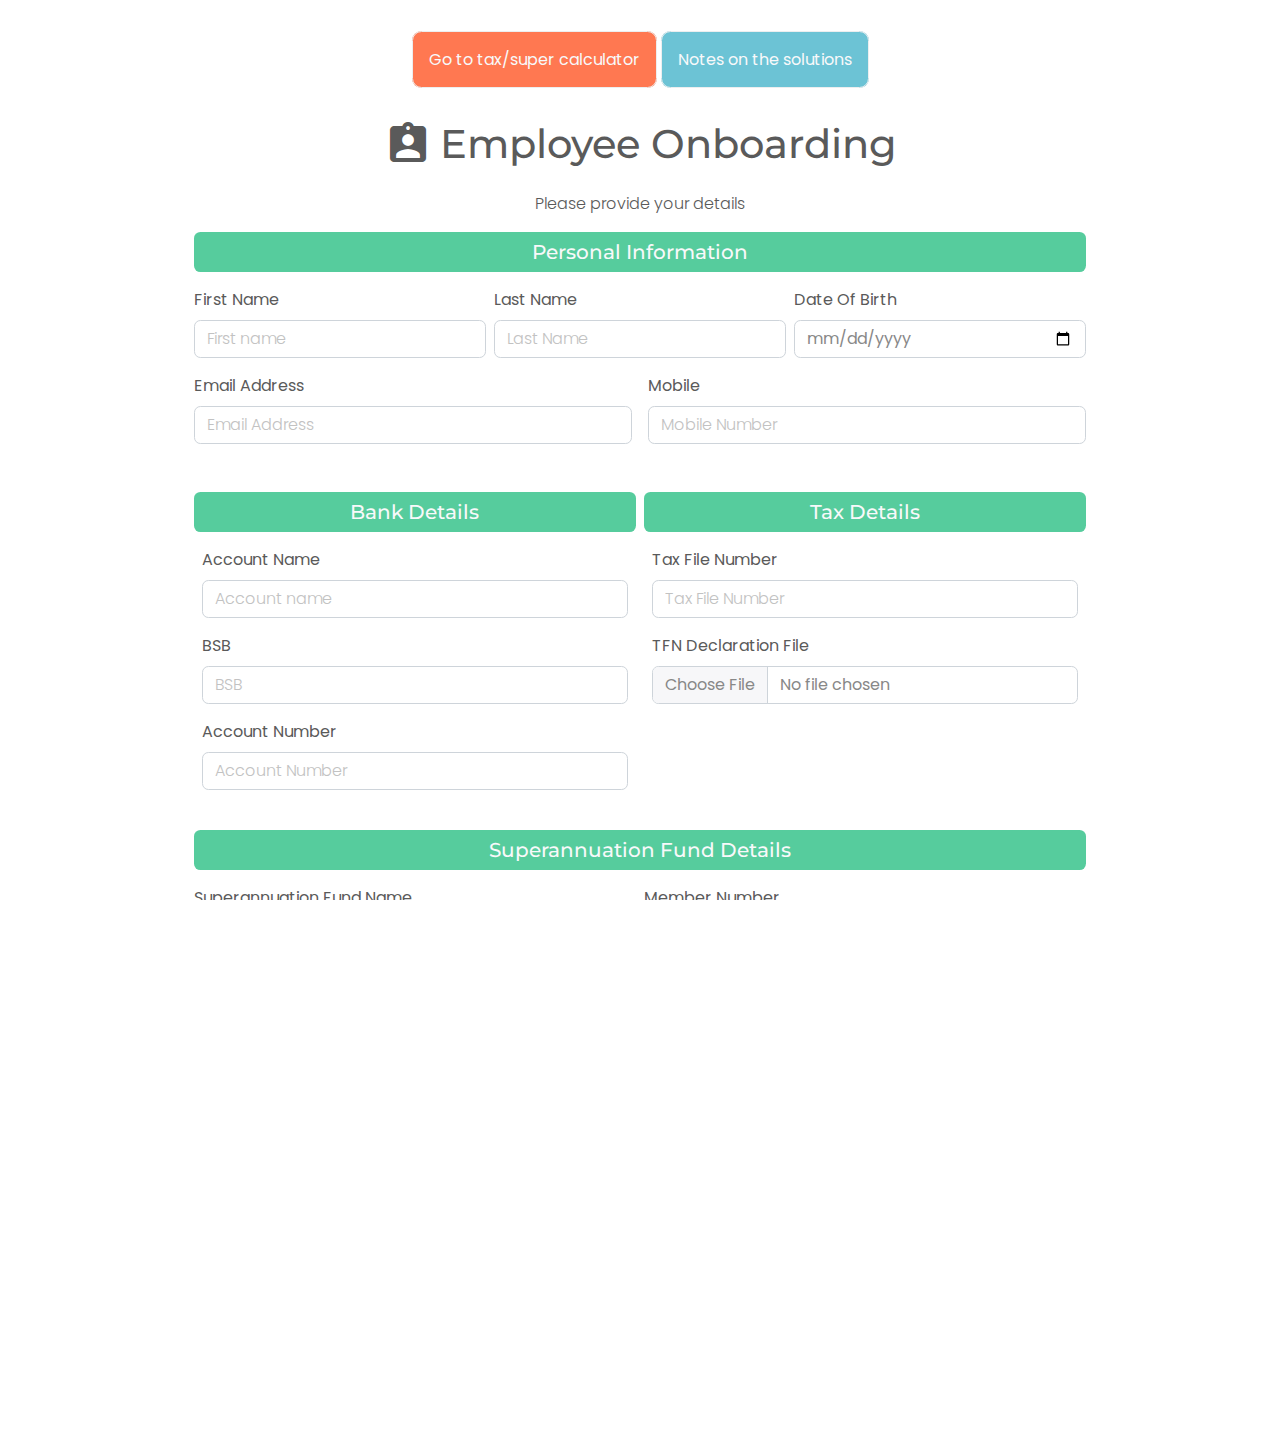
<file: index.html>
<!DOCTYPE html>
<html lang="en">
<head>
  <meta charset="UTF-8">
  <meta http-equiv="X-UA-Compatible" content="IE=edge">
  <meta name="viewport" content="width=device-width, initial-scale=1.0">
  <link rel="stylesheet" href="./css/bootstrap.min.css" />
  <link rel="stylesheet" href="./css/custom.css" />
  <link rel="stylesheet" href="https://fonts.googleapis.com/icon?family=Material+Icons" />
  <title>Sample Onboarding Form</title>
</head>
<body>
  <div class="container pb-5">
    <div class="text-center my-5">
        <a href="./tax-super.html" class="link-light text-decoration-none bg-danger p-3 border rounded-3"><strong>Go to tax/super calculator</strong></a>
        <a href="./notes.html" class="link-light text-decoration-none bg-info p-3 border rounded-3"><strong>Notes on the solutions</strong></a>
    </div>

    <div class="title-block my-3">
      <div class="d-flex align-items-center">
        <span class="material-icons-outlined me-2">assignment_ind</span>
        <h1 class="title d-inline-block">Employee Onboarding</h1>
      </div>
      <p class="title-secondary mt-4">Please provide your details</p>
    </div>

    <div class="form-block my-3 mx-auto">

      <!-- Personal Information -->
      <div class="mb-5">
        <div class="mb-3 bg-success py-2 px-2 rounded-2">
          <h5 class="text-light text-center">Personal Information</h5>
        </div>


        <div class="d-flex justify-content-evenly mb-3">
          <div class="w-100">
            <label for="firstname" class="form-label"><strong>First Name</strong></label>
            <input type="text" class="form-control" placeholder="First name" />
          </div>
          <div class="mx-2 w-100">
            <label for="lastname" class="form-label"><strong>Last Name</strong></label>
            <input type="text" class="form-control" placeholder="Last Name" />
          </div>

          <div class="w-100">
            <label for="dob" class="form-label"><strong>Date Of Birth</strong></label>
            <input type="date" class="form-control" />
          </div>
        </div>

        <div class="d-flex justify-content-evenly">
          <div class="me-2 w-100">
            <label for="email" class="form-label"><strong>Email Address</strong></label>
            <input type="email" class="form-control" placeholder="Email Address" />
          </div>
          <div class="ms-2 w-100">
            <label for="mobile" class="form-label"><strong>Mobile</strong></label>
            <input type="tel" class="form-control" pattern="[0-9]{3}-[0-9]{2}-[0-9]{3}" placeholder="Mobile Number"/>
          </div>
        </div>
      </div>


      <div class="d-flex justify-content-evenly">
        <!-- Bank Details -->
        <div class="mb-4 w-100 me-1">
          <div class="mb-3 bg-success py-2 px-2 rounded-2">
            <h5 class="text-light text-center">Bank Details</h5>
          </div>
          <div class="mx-2 my-3">
            <label for="account-name" class="form-label"><strong>Account Name</strong></label>
            <input type="text" class="form-control" placeholder="Account name" />
          </div>
          <div class="mx-2 my-3">
            <label for="bsb" class="form-label"><strong>BSB</strong></label>
            <input type="text" class="form-control" placeholder="BSB" />
          </div>
          <div class="mx-2 my-3">
            <label for="account-number" class="form-label"><strong>Account Number</strong></label>
            <input type="text" class="form-control" placeholder="Account Number" />
          </div>
        </div>

        <!-- Tax Details -->
        <div class="mb-5 w-100 ms-1">
          <div class="mb-3 bg-success py-2 px-2 rounded-2">
            <h5 class="text-light text-center">Tax Details</h5>
          </div>
          <div class="mx-2">
            <label for="tax-number" class="form-label"><strong>Tax File Number</strong></label>
            <input type="text" class="form-control" placeholder="Tax File Number">
          </div>
          <div class="mx-2 my-3">
            <label for="tfn-document" class="form-label"><strong>TFN Declaration File</strong></label>
            <input class="form-control" type="file" id="formFile">
          </div>
        </div>
      </div>


        <!-- Superannuation Details -->
        <div class="mb-3">
          <div class="mb-3 bg-success py-2 px-2 rounded-2">
            <h5 class="text-light text-center">Superannuation Fund Details</h5>
          </div>

          <div class="d-flex justify-content-evenly">
            <div class="mb-5 w-100 me-1">
              <label for="super-name" class="form-label"><strong>Superannuation Fund Name</strong></label>
              <input type="text" class="form-control" placeholder="Superannuation Fund Name">
            </div>
            <div class="mb-5 w-100 ms-1">
              <label for="super-number" class="form-label"><strong>Member Number</strong></label>
              <input type="text" class="form-control" placeholder="Member number" />
            </div>
          </div>
        </div>


        <!-- Emergency Contact -->
        <div class="mb-3">
          <div class="mb-3 bg-success py-2 px-2 rounded-2">
            <h5 class="text-light text-center">Emergency Contact</h5>
          </div>

          <div class="d-flex justify-content-evenly">
            <div class="mb-5 w-100 me-1">
              <label for="contact-name" class="form-label"><strong>Contact Name</strong></label>
              <input type="text" class="form-control" placeholder="Contact Name">
            </div>
            <div class="mb-5 w-100 ms-1">
              <label for="address" class="form-label"><strong>Address</strong></label>
              <input type="text" class="form-control" placeholder="Address" />
            </div>
          </div>

          <div class="d-flex justify-content-evenly">
            <div class="mb-5 w-100 me-1">
              <label for="emergency-number" class="form-label"><strong>Contact Number</strong></label>
              <input type="tel" class="form-control" placeholder="Contact Number">
            </div>
            <div class="mb-5 w-100 ms-1">
              <label for="relationship" class="form-label"><strong>Relationship</strong></label>
              <input type="text" class="form-control" placeholder="relationship" />
            </div>
          </div>
        </div>

        <div class="text-center">
          <button type="button" class="btn btn-secondary btn-lg mt-3 px-5">
            Submit
          </button>
        </div>

    </div>


  </div>
</body>
</html>
</file>
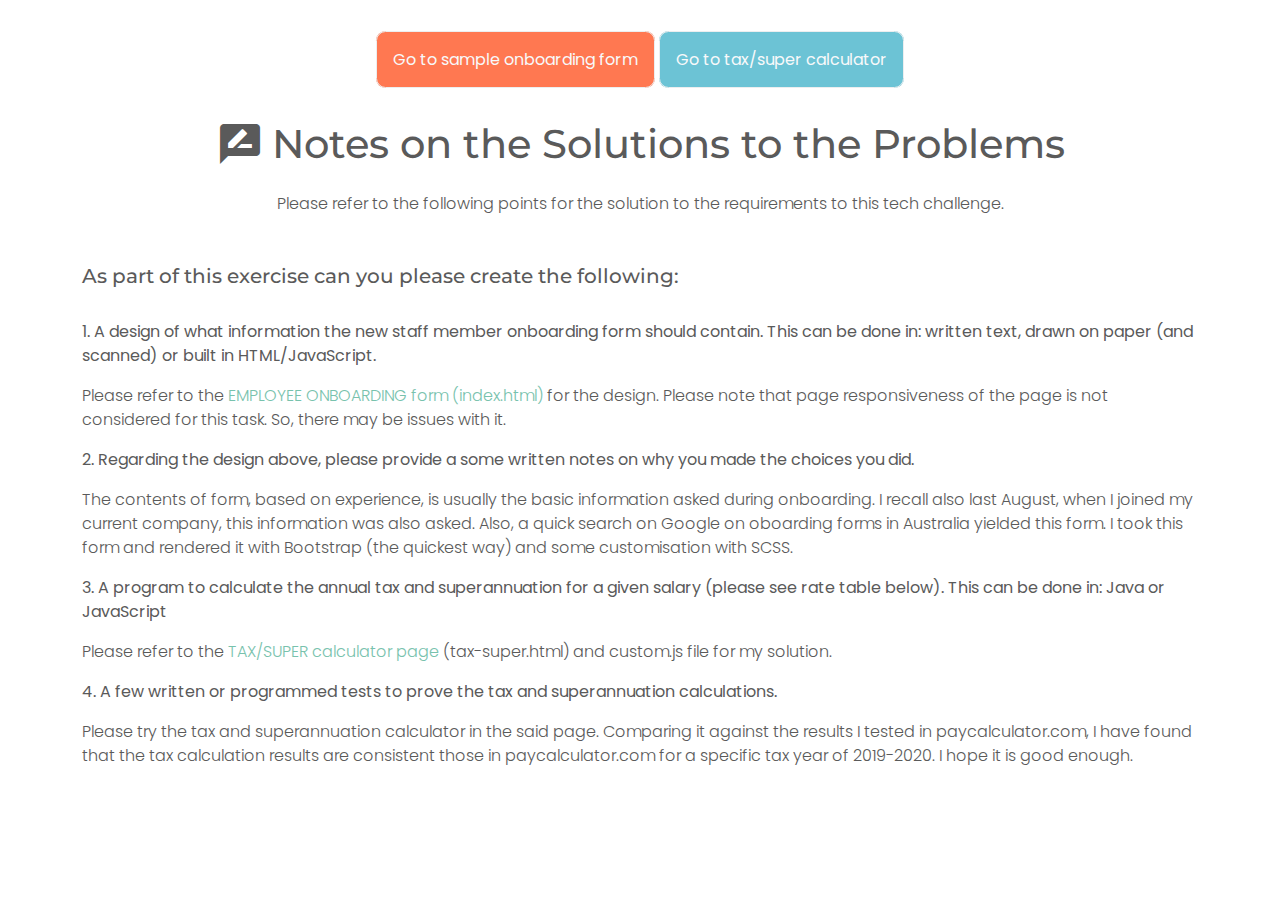
<file: notes.html>
<!DOCTYPE html>
<html lang="en">
<head>
  <meta charset="UTF-8">
  <meta http-equiv="X-UA-Compatible" content="IE=edge">
  <meta name="viewport" content="width=device-width, initial-scale=1.0">
  <link rel="stylesheet" href="./css/bootstrap.min.css" />
  <link rel="stylesheet" href="./css/custom.css" />
  <link rel="stylesheet" href="https://fonts.googleapis.com/icon?family=Material+Icons" />
  <title>Answers</title>
</head>
<body>
  <div class="container">
    <div class="text-center my-5">
      <a href="./index.html" class="link-light text-decoration-none bg-danger p-3 border rounded-3"><strong>Go to sample onboarding form</strong></a>
      <a href="./tax-super.html" class="link-light text-decoration-none bg-info p-3 border rounded-3"><strong>Go to tax/super calculator</strong></a>
    </div>
    <div class="title-block my-5">
      <div class="d-flex align-items-center">
        <span class="material-icons-outlined me-2">rate_review</span>
        <h1 class="title d-inline-block">Notes on the Solutions to the Problems</h1>
      </div>
      <p class="title-secondary mt-4">Please refer to the following points for the solution to the requirements to this tech challenge.</p>

    </div>

    <div class="my-3 mx-auto">
      <h5>As part of this exercise can you please create the following:</h5>
      <br>

      <div class="my-2">
         <p><strong>1. A design of what information the new staff member onboarding form should contain. This can be done in: written text, drawn on paper (and scanned) or built in HTML/JavaScript.</strong><p>
        <p class="my-3">
          Please refer to the <a href="./index.html" class="text-decoration-none">EMPLOYEE ONBOARDING form (index.html)</a> for the design. Please note that page responsiveness of the page is not considered for this task. So, there may be issues with it.
        </p>
      </div>

      <div class="my-2">
        <p><strong>2. Regarding the design above, please provide a some written notes on why you made the choices you did.</strong><p>
       <p class="my-3">
         The contents of form, based on experience, is usually the basic information asked during onboarding. I recall also last August, when I joined my current company, this information was also asked. Also, a quick search on Google on oboarding forms in Australia yielded this form. I took this form and rendered it with Bootstrap (the quickest way) and some customisation with SCSS.
       </p>
     </div>

     <div class="my-2">
      <p><strong>3. A program to calculate the annual tax and superannuation for a given salary (please see rate table below). This can be done in: Java or JavaScript</strong><p>
      <p class="my-3">
        Please refer to the <a href="./tax-super.html" class="text-decoration-none">TAX/SUPER calculator page</a> (tax-super.html) and custom.js file for my solution.
      </p>
    </div>

    <div class="my-2">
      <p><strong>4. A few written or programmed tests to prove the tax and superannuation calculations.</strong><p>
      <p class="my-3">
        Please try the tax and superannuation calculator in the said page. Comparing it against the results I tested in paycalculator.com, I have found that the tax calculation results are consistent those in paycalculator.com for a specific tax year of 2019-2020. I hope it is good enough.
      </p>
    </div>
    </div>
  </div>

    <script type="text/javascript" src="js/custom.js"></script>
</body>
</html>
</file>
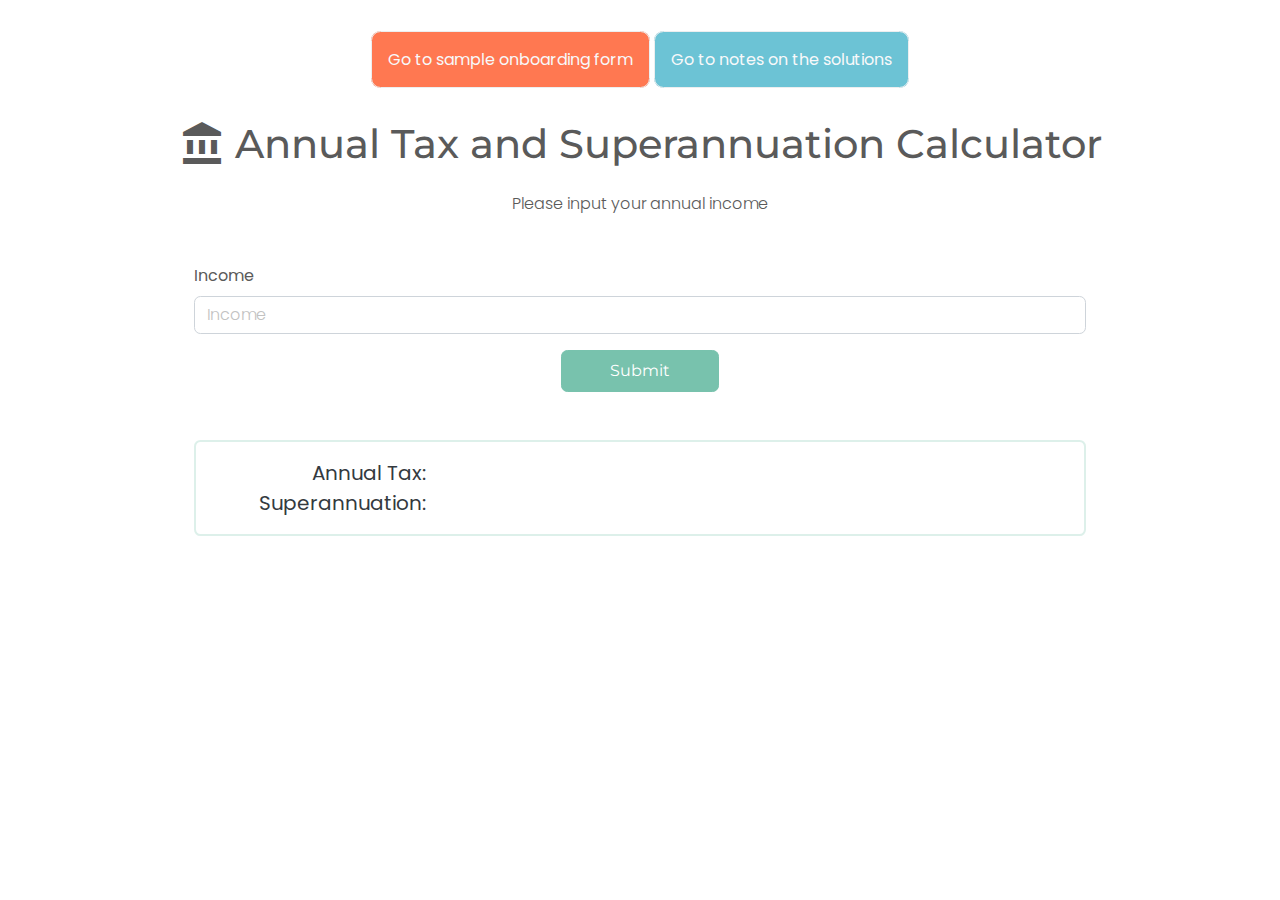
<file: tax-super.html>
<!DOCTYPE html>
<html lang="en">
<head>
  <meta charset="UTF-8">
  <meta http-equiv="X-UA-Compatible" content="IE=edge">
  <meta name="viewport" content="width=device-width, initial-scale=1.0">
  <link rel="stylesheet" href="./css/bootstrap.min.css" />
  <link rel="stylesheet" href="./css/custom.css" />
  <link rel="stylesheet" href="https://fonts.googleapis.com/icon?family=Material+Icons" />
  <title>Tax And Super Calculator</title>
</head>
<body>
  <div class="container">
    <div class="text-center my-5">
      <a href="./index.html" class="link-light text-decoration-none bg-danger p-3 border rounded-3"><strong>Go to sample onboarding form</strong></a>
      <a href="./notes.html" class="link-light text-decoration-none bg-info p-3 border rounded-3"><strong>Go to notes on the solutions</strong></a>
    </div>
    <div class="title-block my-5">
      <div class="d-flex align-items-center">
        <span class="material-icons-outlined me-2">account_balance</span>
        <h1 class="title d-inline-block">Annual Tax and Superannuation Calculator</h1>
      </div>
      <p class="title-secondary mt-4">Please input your annual income</p>

    </div>

    <div class="form-block my-3 mx-auto">
      <form class="form-calculate-income" onsubmit="onSubmitHandler(event)">
        <div class="w-100">
          <label for="income" class="form-label"><strong>Income</strong></label>
          <input type="text" class="form-control input-income" placeholder="Income" />
        </div>

        <div class="text-center">
          <button type="submit" class="btn btn-primary mt-3 py-2 px-5">
            Submit
          </button>
        </div>
      </form>

      <div class="calculations mt-5 rounded-2 p-3">
        <div class="d-flex">
          <p class="text-dark text-end w-25 me-3">
            <strong>Annual Tax: </strong>
          </p>
          <p class="calculated-tax text-danger"></p>
        </div>
        <div class="d-flex">
          <p class="text-dark text-end w-25 me-3">
            <strong>Superannuation: </strong>
          </p>
          <p class="calculated-super text-danger"></p>
        </div>
      </div>
    </div>
  </div>

    <script type="text/javascript" src="js/custom.js"></script>
</body>
</html>
</file>
<file: css/custom.css>
@import url("https://fonts.googleapis.com/css2?family=Poppins:wght@300;500;600&display=swap");
.material-icons-outlined {
  font-family: 'Material Icons';
  font-weight: normal;
  font-style: normal;
  font-size: 48px;
  /* Preferred icon size */
  display: inline-block;
  line-height: 1;
  text-transform: none;
  letter-spacing: normal;
  word-wrap: normal;
  white-space: nowrap;
  direction: ltr;
  /* Support for all WebKit browsers. */
  -webkit-font-smoothing: antialiased;
  /* Support for Safari and Chrome. */
  text-rendering: optimizeLegibility;
  /* Support for Firefox. */
  -moz-osx-font-smoothing: grayscale;
  /* Support for IE. */
  font-feature-settings: 'liga'; }

html,
body {
  height: 100%;
  width: 100%;
  margin: 0;
  padding: 0;
  overflow-x: hidden; }

h1, h2, h3, h4, h5,
p, span, form, label {
  padding: 0;
  margin: 0; }

body {
  font-family: 'Poppins', sans-serif;
  color: #5a5a5a;
  font-weight: 300;
  font-size: 1rem; }

.container {
  height: 100vh;
  height: fit-content; }
  .container .title-block {
    width: 100%;
    display: flex;
    flex-direction: column;
    justify-content: center;
    align-items: center; }
  .container .title {
    font-weight: 500; }
  .container .title-secondary {
    font-weight: 300; }
  .container .form-block {
    max-width: 80%; }
    .container .form-block label {
      color: #5a5a5a; }
    .container .form-block input::placeholder {
      color: #c2c2c2;
      font-weight: 300; }
    .container .form-block .error-input {
      font-size: 0.8rem; }
  .container .calculations {
    border: 2px solid rgba(120, 194, 173, 0.25); }
    .container .calculations p {
      font-size: 1.25rem; }

/*# sourceMappingURL=custom.css.map */
</file>
